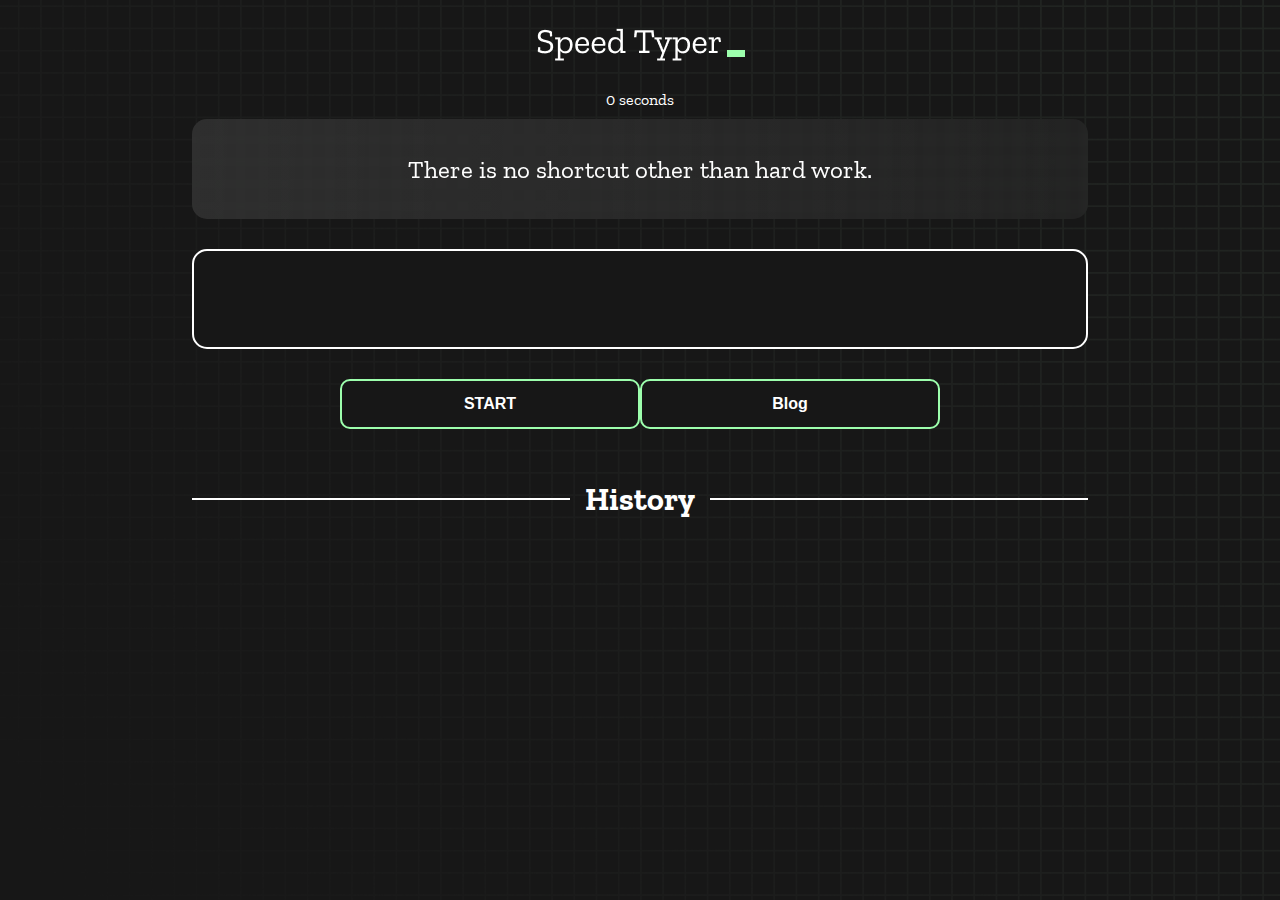
<file: index.html>
<!DOCTYPE html>
<html lang="en">
  <head>
    <meta charset="UTF-8" />
    <meta http-equiv="X-UA-Compatible" content="IE=edge" />
    <meta name="viewport" content="width=device-width, initial-scale=1.0" />
    <title>Speed Master Pro</title>
    <link rel="stylesheet" href="styles.css" />
    <link rel="preconnect" href="https://fonts.googleapis.com" />
    <link rel="preconnect" href="https://fonts.gstatic.com" crossorigin />
    <link
      href="https://fonts.googleapis.com/css2?family=Zilla+Slab:wght@300;400;500&display=swap"
      rel="stylesheet"
    />
  </head>
  <body>
    <h1 class="title"><img src="./logo.png" /></h1>
    <div id="show-time">0 seconds</div>

    <div class="box-container">
      <div id="question"></div>

      <div id="display" class="inactive"></div>

      <div class="buttons">
        <button id="start">START</button>
        <button>
          <a
            style="text-decoration: none; color: white"
            class="nav-link"
            href="blog.html"
            >Blog</a
          >
        </button>
      </div>

      <div class="divider-container">
        <div class="line"></div>
        <h1 class="title2">History</h1>
        <div class="line"></div>
      </div>
      <div id="histories"></div>
    </div>

    <div id="countdown"></div>
    <div id="modal-background" class="hidden"></div>
    <div id="result" class="hidden"></div>

    <script src="./history.js"></script>
    <script src="./script.js"></script>
  </body>
</html>
</file>
<file: styles.css>
* {
  padding: 0;
  margin: 0;
  box-sizing: border-box;
}

body {
  background-image: url("./bg.png");
  background-size: cover;
  background-position: left top;
  font-family: "Zilla Slab", serif;
}

.box-container {
  width: 70%;
  margin: 0 auto;
}

#question {
  height: 100px;
  display: flex;
  align-items: center;
  justify-content: center;
  color: white;
  font-size: 25px;
  border-radius: 15px;
  background: rgb(255, 255, 255);
  background: linear-gradient(
    92.49deg,
    rgba(255, 255, 255, 0.1) 0.18%,
    rgba(255, 255, 255, 0.05) 99.85%
  );
  backdrop-filter: blur(5px);
  margin-bottom: 30px;
}

#display {
  height: 100px;
  display: flex;
  flex-wrap: wrap;
  align-items: center;
  padding-left: 5rem;
  color: white;
  font-size: 32px;
  background-color: #171717;
  border: 2px solid #9dffad;
  border-radius: 15px;
}

#countdown {
  position: fixed;
  height: 100vh;
  width: 100vw;
  background-color: rgba(0, 0, 0, 0.8);
  top: 0;
  left: 0;
  display: flex;
  align-items: center;
  justify-content: center;
  font-size: 3rem;
  color: white;
  display: none;
}
#result {
  position: fixed;
  top: 12%;
  left: 25%;
  transform: translate(50%, 50%);
  height: 250px;
  width: 400px;
  background-color: #171717;
  border-radius: 15px;
  border: 2px solid #9dffad;
  color: white;
  text-align: center;
  padding: 2rem;
}
#show-time {
  text-align: center;
  color: white;
  margin: 10px 0;
}

.green {
  color: #9dffad;
}
.red {
  color: #eb6565;
}
.bold {
  font-weight: 700;
}
.inactive {
  border: 2px solid white !important;
}
.hidden {
  display: none;
}
.title {
  text-align: center;
  color: white;
  margin: 20px 0;
}

.divider-container {
  height: 80px;
  display: flex;
  justify-content: center;
  align-items: center;
  gap: 15px;
  margin: 0 auto;
}

.line {
  height: 2px;
  background: white;
  width: 100%;
}

.title2 {
  color: white;
  display: block;
}

.buttons {
  display: flex;
  justify-content: center;
  margin: 30px 0;
}
button {
  padding: 10px 20px;
  border: none;
  font-size: 16px;
  font-weight: bold;
  width: 300px;
  height: 50px;
  color: white;
  background-color: #171717;
  border-radius: 10px;
  border: 2px solid #9dffad;
  cursor: pointer;
}

#histories {
  display: flex;
  flex-wrap: wrap;
  justify-content: space-around;
}

.card {
  width: 30%;
  height: 100%;
  padding: 50px;
  display: flex;
  flex-direction: column;
  justify-content: space-between;
  align-items: center;
  padding: 20px 30px;
  color: white;
  border-radius: 15px;
  background: rgb(255, 255, 255);
  background: linear-gradient(
    92.49deg,
    rgba(255, 255, 255, 0.1) 0.18%,
    rgba(255, 255, 255, 0.05) 99.85%
  );
  backdrop-filter: blur(5px);
  margin-bottom: 30px;
}

#modal-background {
  background: rgb(255, 255, 255);
  background: linear-gradient(
    92.49deg,
    rgba(255, 255, 255, 0.1) 0.18%,
    rgba(255, 255, 255, 0.05) 99.85%
  );
  backdrop-filter: blur(5px);
  height: 100vh;
  width: 100%;
  position: fixed;
  top: 0;
}

@media only screen and (max-width: 700px) {
  .box-container {
    padding: 0 20px;
    width: 100%;
  }
  .card {
    width: 100%;
  }
  #result {
    top: 20%;
    left: 10%;
    height: 200px;
    width: 220px;
  }
  button {
    font-size: 10px;
    width: 150px;
    height: 30px;
  }
}
</file>
